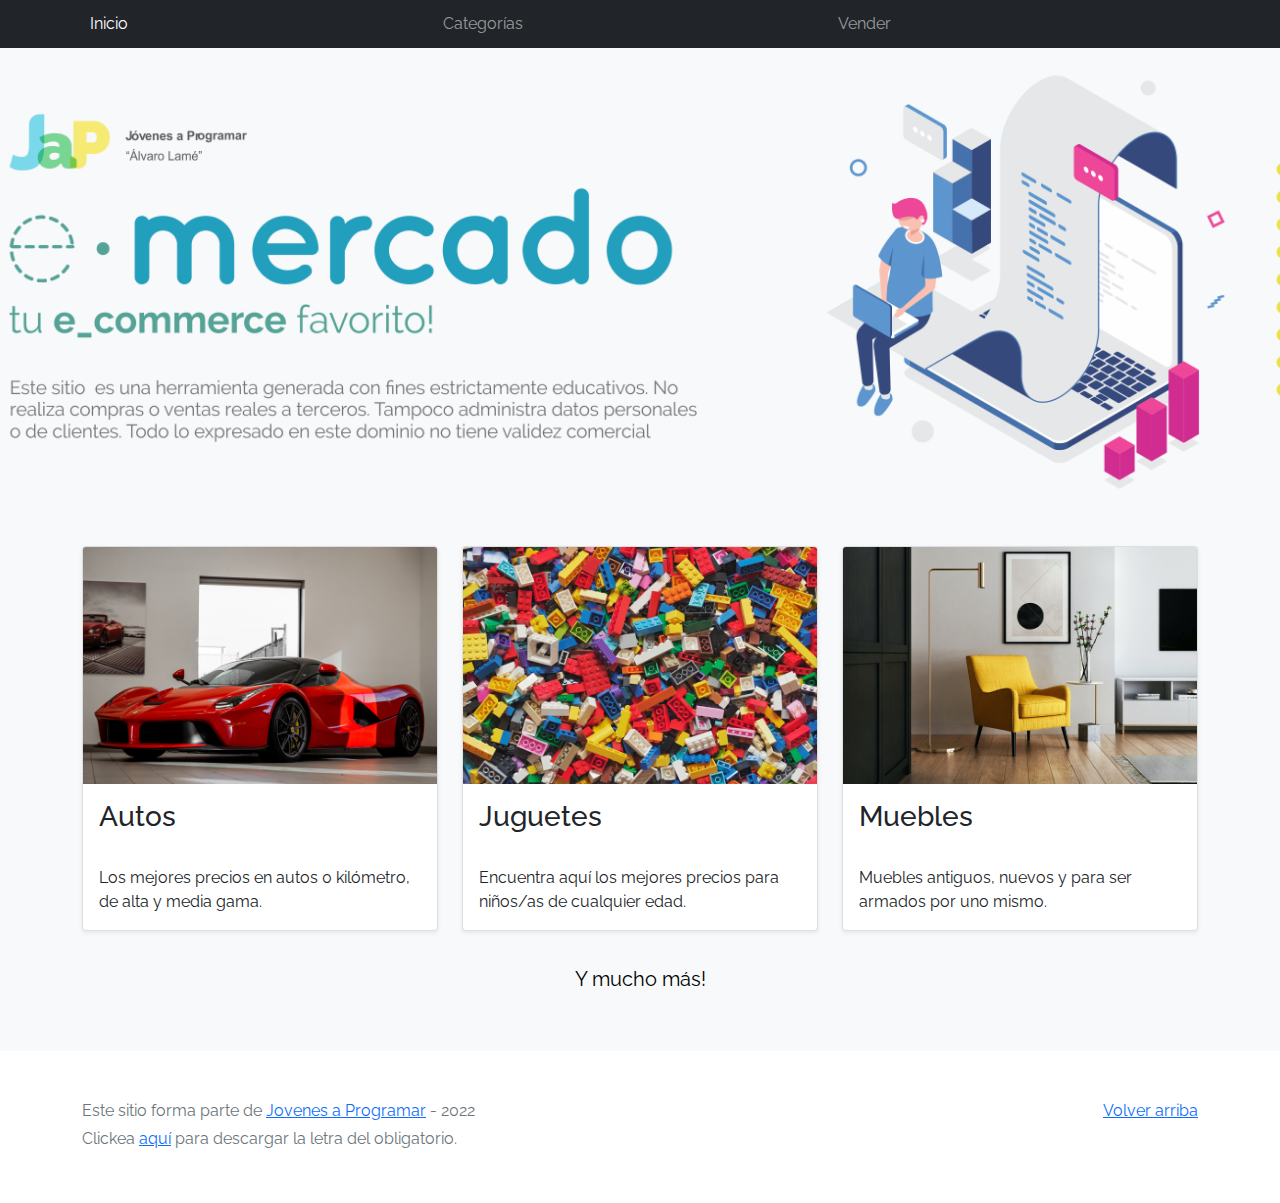
<file: index.html>
<!DOCTYPE html>
<html lang="es">

<head>
  <meta http-equiv="Content-Type" content="text/html; charset=UTF-8">
  <meta name="viewport" content="width=device-width, initial-scale=1, shrink-to-fit=no">
  <title>eMercado - Todo lo que busques está aquí</title>

  <link href="https://fonts.googleapis.com/css?family=Raleway:300,300i,400,400i,700,700i,900,900i" rel="stylesheet">
  <link href="css/bootstrap.min.css" rel="stylesheet">
  <link href="css/styles.css" rel="stylesheet">
</head>

<body>
  <nav class="navbar navbar-expand-lg navbar-dark bg-dark p-1">
    <div class="container">
      <button class="navbar-toggler" type="button" data-bs-toggle="collapse" data-bs-target="#navbarNav"
        aria-controls="navbarNav" aria-expanded="false" aria-label="Toggle navigation">
        <span class="navbar-toggler-icon"></span>
      </button>
      <div class="collapse navbar-collapse" id="navbarNav">
        <ul class="navbar-nav w-100 justify-content-between">
          <li class="nav-item">
            <a class="nav-link active" href="index.html">Inicio</a>
          </li>
          <li class="nav-item">
            <a class="nav-link" href="categories.html">Categorías</a>
          </li>
          <li class="nav-item">
            <a class="nav-link" href="sell.html">Vender</a>
          </li>
          <li class="nav-item">
          </li>
        </ul>
      </div>
    </div>
  </nav>
  <main>
    <div class="jumbotron text-center"></div>
    <div class="album py-5 bg-light">
      <div class="container">
        <div class="row">
          <div class="col-md-4">
            <div class="card mb-4 shadow-sm custom-card cursor-active" id="autos">
              <img class="bd-placeholder-img card-img-top" src="img/cars_index.jpg"
                alt="Imgagen representativa de la categoría 'Autos'">
              <h3 class="m-3">Autos</h3>
              <div class="card-body">
                <p class="card-text">Los mejores precios en autos 0 kilómetro, de alta y media gama.</p>
              </div>
            </div>
          </div>
          <div class="col-md-4">
            <div class="card mb-4 shadow-sm custom-card cursor-active" id="juguetes">
              <img class="bd-placeholder-img card-img-top" src="img/toys_index.jpg"
                alt="Imgagen representativa de la categoría 'Juguetes'">
              <h3 class="m-3">Juguetes</h3>
              <div class="card-body">
                <p class="card-text">Encuentra aquí los mejores precios para niños/as de cualquier edad.</p>
              </div>
            </div>
          </div>
          <div class="col-md-4">
            <div class="card mb-4 shadow-sm custom-card cursor-active" id="muebles">
              <img class="bd-placeholder-img card-img-top" src="img/furniture_index.jpg"
                alt="Imgagen representativa de la categoría 'Muebles'">
              <h3 class="m-3">Muebles</h3>
              <div class="card-body">
                <p class="card-text">Muebles antiguos, nuevos y para ser armados por uno mismo.</p>
              </div>
            </div>
          </div>
        </div>
        <div class="row">
          <a class="btn btn-light btn-lg btn-block" href="categories.html">Y mucho más!</a>
        </div>
      </div>
    </div>
  </main>
  <footer class="text-muted">
    <div class="container">
      <p class="float-end">
        <a href="#">Volver arriba</a>
      </p>
      <p>Este sitio forma parte de <a href="https://jovenesaprogramar.edu.uy/" target="_blank">Jovenes a Programar</a> -
        2022</p>
      <p>Clickea <a target="_blank" href="Letra.pdf">aquí</a> para descargar la letra del obligatorio.</p>
    </div>
  </footer>
  <script src="js/bootstrap.bundle.min.js"></script>
  <script src="js/index.js"></script>
  <script src="js/init.js"></script>
</body>

</html>
</file>
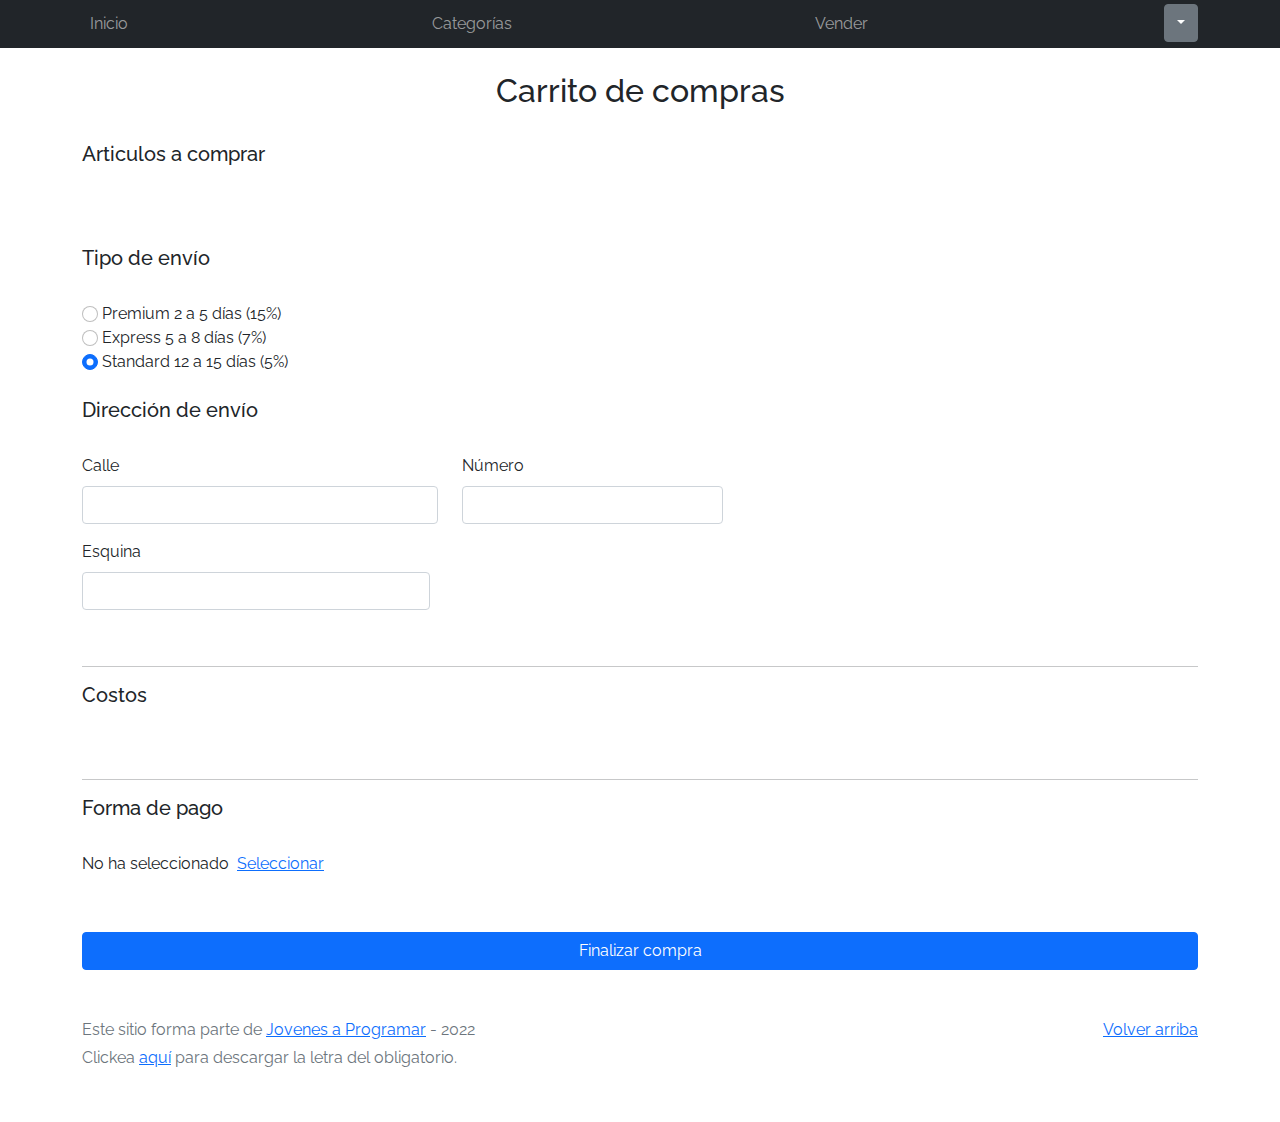
<file: cart.html>
<!DOCTYPE html>
<html lang="es">

<head>
  <meta http-equiv="Content-Type" content="text/html; charset=UTF-8">
  <meta name="viewport" content="width=device-width, initial-scale=1, shrink-to-fit=no">
  <title>eMercado - Todo lo que busques está aquí</title>
  <link href="https://fonts.googleapis.com/css?family=Raleway:300,300i,400,400i,700,700i,900,900i" rel="stylesheet">
  <link href="css/bootstrap.min.css" rel="stylesheet">
  <link href="css/font-awesome.min.css" rel="stylesheet">
  <link href="css/styles.css" rel="stylesheet">
</head>
<style>
  .cant {
    width: 70px;
  }

  .col-xs-12 {
    display: inline;
  }

  #addMsg {
    color: red;
  }
</style>

<body>
  <nav class="navbar navbar-expand-lg navbar-dark bg-dark p-1">
    <div class="container">
      <button class="navbar-toggler" type="button" data-bs-toggle="collapse" data-bs-target="#navbarNav"
        aria-controls="navbarNav" aria-expanded="false" aria-label="Toggle navigation">
        <span class="navbar-toggler-icon"></span>
      </button>
      <div class="collapse navbar-collapse" id="navbarNav">
        <ul class="navbar-nav w-100 justify-content-between">
          <li class="nav-item">
            <a class="nav-link" href="index.html">Inicio</a>
          </li>
          <li class="nav-item">
            <a class="nav-link" href="categories.html">Categorías</a>
          </li>
          <li class="nav-item">
            <a class="nav-link" href="sell.html">Vender</a>
          </li>
          <div class="dropdown">
            <button class="btn btn-secondary dropdown-toggle" type="button" id="dropdownMenuButton1"
              data-bs-toggle="dropdown" aria-expanded="false">

            </button>
            <ul class="dropdown-menu" aria-labelledby="dropdownMenuButton1">
              <li><a class="dropdown-item" href="cart.html">Mi carrito</a></li>
              <li><a class="dropdown-item" id="my-profile" href="my-profile.html">Mi perfil</a></li>
              <li><a class="dropdown-item" href="index.html">Cerrar sesión</a></li>
            </ul>
          </div>
        </ul>
      </div>
    </div>
  </nav>
  <main>
    <div class="container">
      <h2 class="text-center p-4">Carrito de compras</h2>
      <h5>Articulos a comprar</h5><br>
      <div id="cart-info">

      </div>
      <div id="envio-info">
        <br><br>

        <h5>Tipo de envío</h5><br>
        <form class="needs-validation" novalidate>
          <input type="radio" id="prem" name="fav_language" value="" class="form-check-input" checked>
          <label for="prem" class="form-check-label">Premium 2 a 5 días (15%)</label><br>
          <input type="radio" id="exp" name="fav_language" value="" class="form-check-input" checked>
          <label for="exp" class="form-check-label">Express 5 a 8 días (7%)</label><br>
          <input type="radio" id="stand" name="fav_language" value="" class="form-check-input" checked>
          <label for="stand" class="form-check-label">Standard 12 a 15 días (5%)</label>
          <div class="invalid-feedback">
            <p>Ingrese un tipo de envío</p>
          </div>
          <br><br>
          <h5>Dirección de envío</h5><br>

          <div class="row">

            <div class="col-md-4 mb-3">
              <label for="calle" class="form-label">Calle</label><br>
              <input type="text" id="calle" name="" value="" class="form-control" required>

              <div class="valid-feedback"></div>
              <div class="invalid-feedback">
                Ingresa una calle
              </div>
            </div>
            <div class="col-md-3 mb-3">
              <label for="numero" class="form-label">Número</label><br>
              <input type="text" id="numero" name="" value="" class="form-control" required>
              <div class="valid-feedback"></div>
              <div class="invalid-feedback">
                Ingresa un número
              </div>
            </div>
            <div class="row">
              <div class="col-md-4 mb-3">
                <label for="esquina" class="form-label">Esquina</label><br>
                <input type="text" id="esquina" name="" value="" class="form-control" required>
                <div class="valid-feedback"></div>
                <div class="invalid-feedback">
                  Ingresa una esquina
                </div>
              </div>
            </div>
            <div class="container"><br>
              <hr>
              <h5>Costos</h5><br>
            </div>

            <div id="costos">

            </div>

            <div>
              <br>
              <hr>
              <h5>Forma de pago</h5><br>
              <div class="row">
                <div class="col">
                  <p class="d-inline" id="addText">No ha seleccionado &nbsp;</p><a class="d-inline" href="#exampleModal"
                    data-bs-toggle="modal" data-bs-target="#exampleModal">Seleccionar</a>
                </div>
                <div id="addMsg">

                </div>
              </div>
            </div>



            <div class="d-grid gap-2" id="finalizar"><br><br>
              <button class="btn btn-primary" id="finalizar" type="submit">Finalizar compra</button>
            </div>
        </form>
      </div>

    </div>
  </main>
  <footer class="text-muted">
    <div class="container">
      <p class="float-end">
        <a href="#">Volver arriba</a>
      </p>
      <p>Este sitio forma parte de <a href="https://jovenesaprogramar.edu.uy/" target="_blank">Jovenes a Programar</a> -
        2022</p>
      <p>Clickea <a target="_blank" href="Letra.pdf">aquí</a> para descargar la letra del obligatorio.</p>
    </div>
  </footer>

  <div class="modal fade" id="exampleModal" tabindex="-1" aria-labelledby="exampleModalLabel" aria-hidden="true">
    <div class="modal-dialog">
      <div class="modal-content">
        <div class="modal-header">
          <h5 class="modal-title" id="exampleModalLabel">Forma de pago</h5>
          <button type="button" class="btn-close" data-bs-dismiss="modal" aria-label="Close"></button>
        </div>
        <div class="modal-body">
          <form class="needs-validation" novalidate>
            <input type="radio" id="tarj" name="ref" value="" checked onclick=disableSending()>
            <label for="tarj" class="form-label">Tarjeta de crédito</label>
            <hr>
            <div class="row">
              <div class="col-md-6 mb-3">
                <label for="number" class="form-label">Número de tarjeta</label><br>
                <input type="text" id="number" name="number" value="" class="form-control" required>
                <div class="valid-feedback"></div>
                <div class="invalid-feedback">

                </div><br>
              </div>
              <div class="col-md-4 mb-3">
                <label for="cod" class="form-label">Código de seg.</label><br>
                <input type="text" id="cod" name="codigo" value="" class="form-control" required>
                <div class="valid-feedback"></div>
                <div class="invalid-feedback">

                </div><br>
              </div>
              <div class="row">
                <div class="col-md-6 mb-3">
                  <label for="venc" class="form-label">Vencimiento (MM/AA)</label><br>
                  <input type="text" id="venc" name="venc" value="" class="form-control" required>
                  <div class="valid-feedback"></div>
                  <div class="invalid-feedback">

                  </div>
                </div>
              </div>
              <div>
                <input type="radio" id="transf" name="ref" value="" checked onclick=disableSending()>
                <label for="transf">Transferencia bancaria</label>
                <hr>
                <div class="col-md-6 mb-3">
                  <label for="cuenta" class="form-label">Número de cuenta</label><br>
                  <input type="text" id="cuenta" name="cuenta" value="" class="form-control" required>
                </div>
              </div>
            </div>

            <div class="modal-footer">
              <button type="button" class="btn btn-primary" data-bs-dismiss="modal">Cerrar</button>
            </div>
          </form>
        </div>

      </div>
    </div>
  </div>


  </div>
  <div id="spinner-wrapper">
    <div class="lds-ring">
      <div></div>
      <div></div>
      <div></div>
      <div></div>
    </div>
  </div>
  <script src="js/bootstrap.bundle.min.js"></script>
  <script src="js/init.js"></script>
  <script src="js/cart.js"></script>
</body>

</html>
</file>
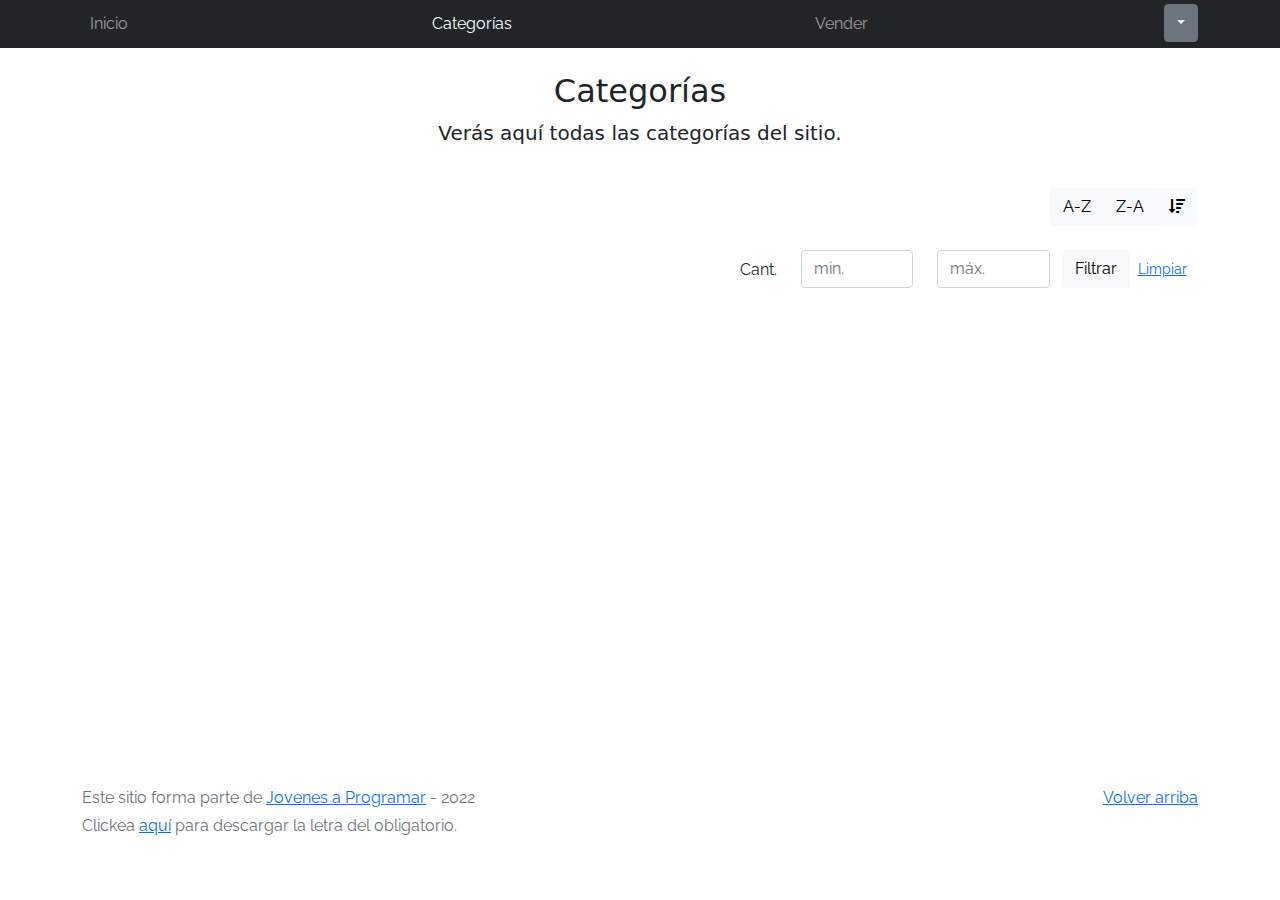
<file: categories.html>
<!DOCTYPE html>
<html lang="es">

<head>
  <meta http-equiv="Content-Type" content="text/html; charset=UTF-8">
  <meta name="viewport" content="width=device-width, initial-scale=1, shrink-to-fit=no">
  <title>eMercado - Todo lo que busques está aquí</title>

  <link href="https://fonts.googleapis.com/css?family=Raleway:300,300i,400,400i,700,700i,900,900i" rel="stylesheet">
  <link href="css/font-awesome.min.css" rel="stylesheet">
  <link href="css/bootstrap.min.css" rel="stylesheet">
  <link href="css/styles.css" rel="stylesheet">
</head>

<body>
  <nav class="navbar navbar-expand-lg navbar-dark bg-dark p-1">
    <div class="container">
      <button class="navbar-toggler" type="button" data-bs-toggle="collapse" data-bs-target="#navbarNav"
        aria-controls="navbarNav" aria-expanded="false" aria-label="Toggle navigation">
        <span class="navbar-toggler-icon"></span>
      </button>
      <div class="collapse navbar-collapse" id="navbarNav">
        <ul class="navbar-nav w-100 justify-content-between">
          <li class="nav-item">
            <a class="nav-link" href="index.html">Inicio</a>
          </li>
          <li class="nav-item">
            <a class="nav-link active" href="categories.html">Categorías</a>
          </li>
          <li class="nav-item">
            <a class="nav-link" href="sell.html">Vender</a>
          </li>
          <div class="dropdown">
            <button class="btn btn-secondary dropdown-toggle" type="button" id="dropdownMenuButton1" data-bs-toggle="dropdown" aria-expanded="false">
              
            </button>
            <ul class="dropdown-menu" aria-labelledby="dropdownMenuButton1">
              <li><a class="dropdown-item" href="cart.html">Mi carrito</a></li>
              <li><a class="dropdown-item" id="my-profile" href="my-profile.html">Mi perfil</a></li>
              <li><a class="dropdown-item" href="index.html">Cerrar sesión</a></li>
            </ul>
          </div>
        </ul>
      </div>
    </div>
  </nav>
  <main class="pb-5">
    <div class="text-center p-4">
      <h2>Categorías</h2>
      <p class="lead">Verás aquí todas las categorías del sitio.</p>
    </div>
    <div class="container">
      <div class="row">
        <div class="col text-end">
          <div class="btn-group btn-group-toggle mb-4" data-bs-toggle="buttons">
            <input type="radio" class="btn-check" name="options" id="sortAsc">
            <label class="btn btn-light" for="sortAsc">A-Z</label>
            <input type="radio" class="btn-check" name="options" id="sortDesc">
            <label class="btn btn-light" for="sortDesc">Z-A</label>
            <input type="radio" class="btn-check" name="options" id="sortByCount" checked>
            <label class="btn btn-light" for="sortByCount"><i class="fas fa-sort-amount-down mr-1"></i></label>
          </div>
        </div>
      </div>
      <div class="row">
        <div class="col-lg-6 offset-lg-6 col-md-12 mb-1 container">
          <div class="row container p-0 m-0">
            <div class="col">
              <p class="font-weight-normal text-end my-2">Cant.</p>
            </div>
            <div class="col">
              <input class="form-control" type="number" placeholder="min." id="rangeFilterCountMin">
            </div>
            <div class="col">
              <input class="form-control" type="number" placeholder="máx." id="rangeFilterCountMax">
            </div>
            <div class="col-3 p-0">
              <div class="btn-group" role="group">
                <button class="btn btn-light btn-block" id="rangeFilterCount">Filtrar</button>
                <button class="btn btn-link btn-sm" id="clearRangeFilter">Limpiar</button>
              </div>
            </div>
          </div>
        </div>
      </div>
      <div class="row">
        <div class="list-group" id="cat-list-container">
        </div>
      </div>
    </div>
  </main>
  <footer class="text-muted">
    <div class="container">
      <p class="float-end">
        <a href="#">Volver arriba</a>
      </p>
      <p>Este sitio forma parte de <a href="https://jovenesaprogramar.edu.uy/" target="_blank">Jovenes a Programar</a> -
        2022</p>
      <p>Clickea <a target="_blank" href="Letra.pdf">aquí</a> para descargar la letra del obligatorio.</p>
    </div>
  </footer>
  <div id="spinner-wrapper">
    <div class="lds-ring">
      <div></div>
      <div></div>
      <div></div>
      <div></div>
    </div>
  </div>
  <script src="js/bootstrap.bundle.min.js"></script>
  <script src="js/init.js"></script>
  <script src="js/categories.js"></script>
</body>

</html>
</file>
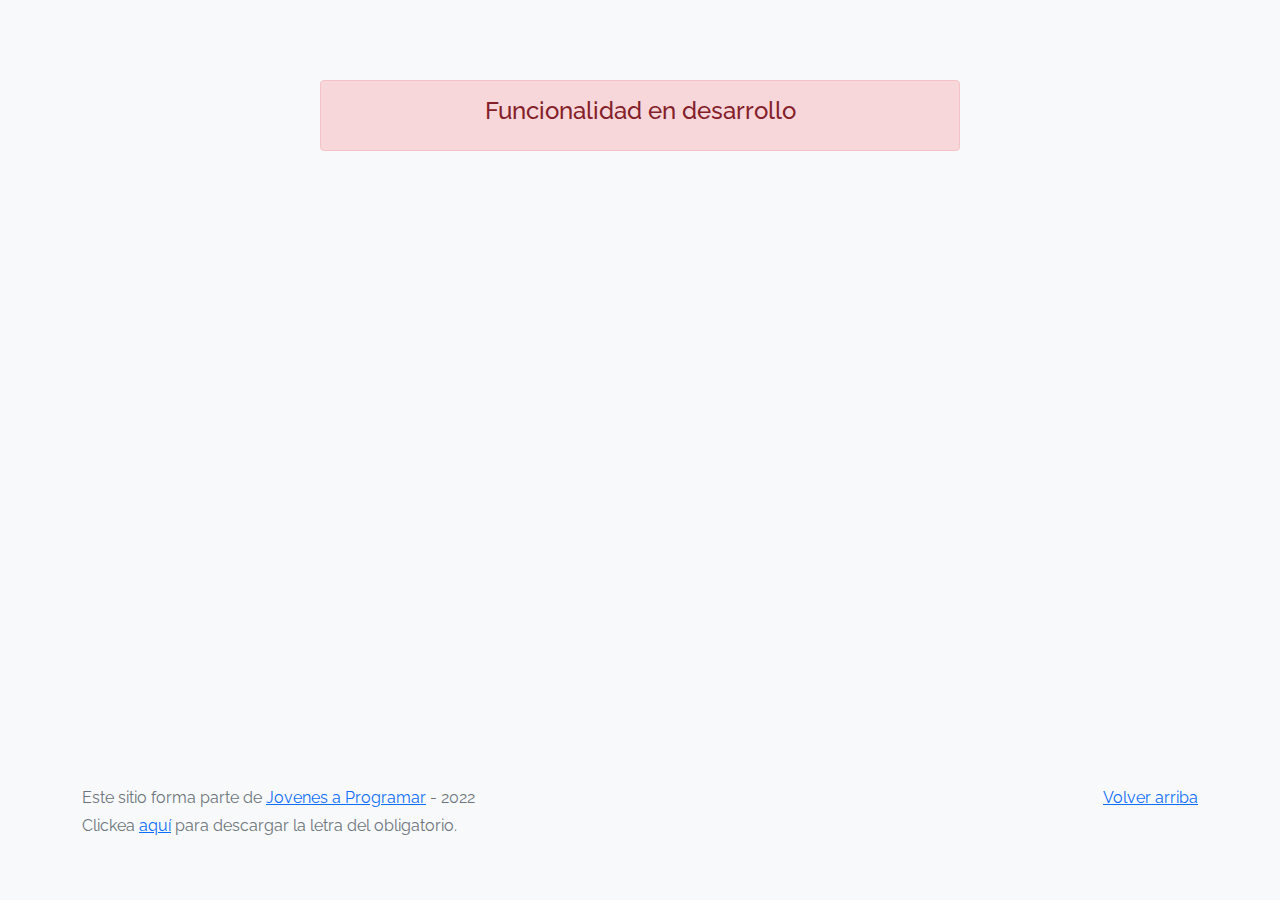
<file: login.html>
<!DOCTYPE html>
<html lang="es">

<head>
  <meta http-equiv="Content-Type" content="text/html; charset=UTF-8">
  <meta name="viewport" content="width=device-width, initial-scale=1, shrink-to-fit=no">
  <title>eMercado - Todo lo que busques está aquí</title>
  
  <link href="https://fonts.googleapis.com/css?family=Raleway:300,300i,400,400i,700,700i,900,900i" rel="stylesheet">
  <link href="css/bootstrap.min.css" rel="stylesheet">
  <link href="css/styles.css" rel="stylesheet">
  <style>
    body {
      background-color: rgb(248, 249, 250);
    }
  </style>
</head>

<body>
  <main class="mt-5">
    <div class="container">
      <div class="alert alert-danger text-center" role="alert">
        <h4 class="alert-heading">Funcionalidad en desarrollo</h4>
      </div>
    </div>
  </main>
  <footer class="text-muted">
    <div class="container">
      <p class="float-end">
        <a href="#">Volver arriba</a>
      </p>
      <p>Este sitio forma parte de <a href="https://jovenesaprogramar.edu.uy/" target="_blank">Jovenes a Programar</a> -
        2022</p>
      <p>Clickea <a target="_blank" href="Letra.pdf">aquí</a> para descargar la letra del obligatorio.</p>
    </div>
  </footer>
  <script src="js/login.js"></script>
</body>

</html>
</file>
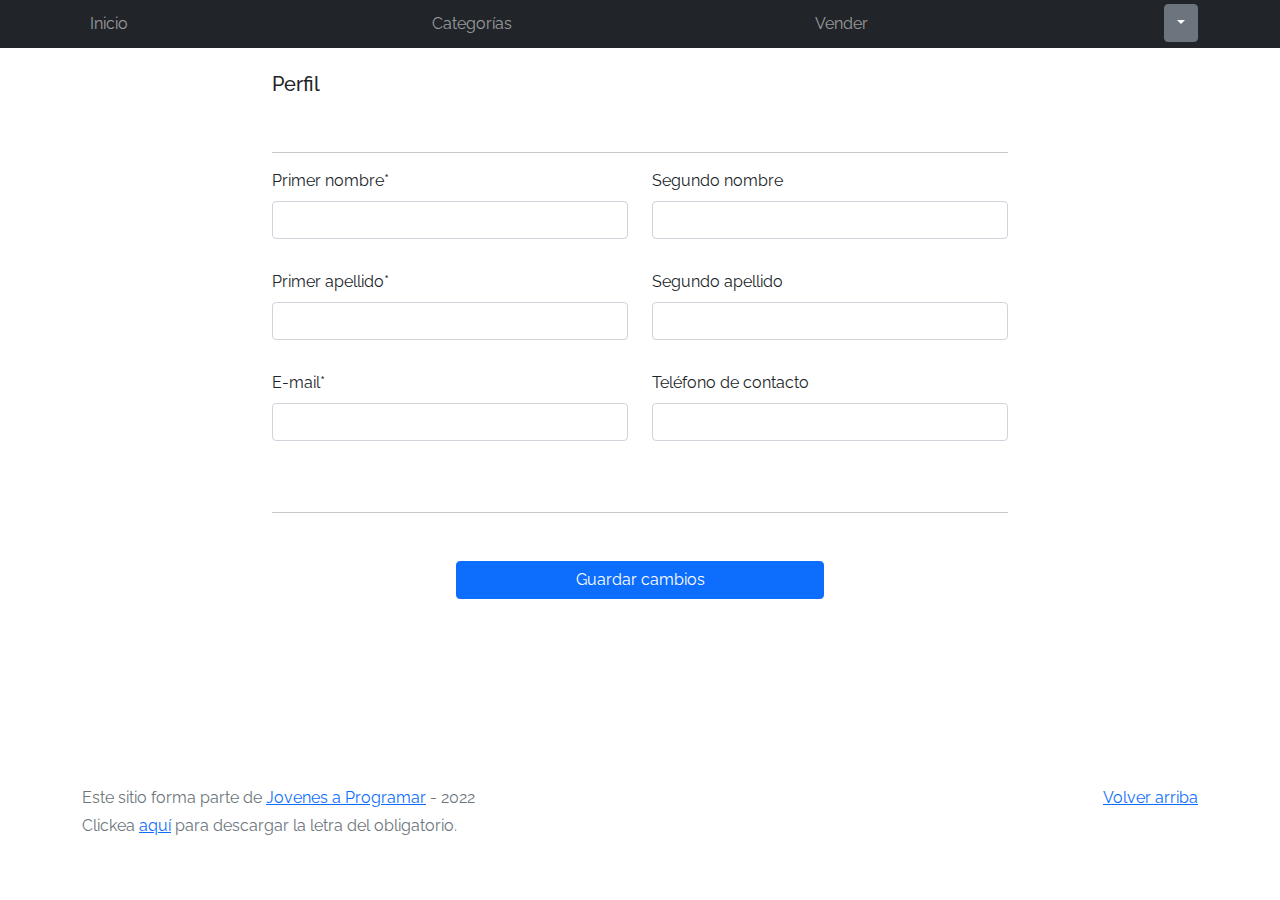
<file: my-profile.html>
<!DOCTYPE html>
<html lang="es">

<head>
  <meta http-equiv="Content-Type" content="text/html; charset=UTF-8">
  <meta name="viewport" content="width=device-width, initial-scale=1, shrink-to-fit=no">
  <title>eMercado - Todo lo que busques está aquí</title>
  <link href="https://fonts.googleapis.com/css?family=Raleway:300,300i,400,400i,700,700i,900,900i" rel="stylesheet">
  <link href="css/bootstrap.min.css" rel="stylesheet">
  <link href="css/styles.css" rel="stylesheet">
  <style>
    .bd-placeholder-img {
      font-size: 1.125rem;
      text-anchor: middle;
      -webkit-user-select: none;
      -moz-user-select: none;
      -ms-user-select: none;
      user-select: none;
    }

    @media (min-width: 768px) {
      .bd-placeholder-img-lg {
        font-size: 3.5rem;
      }
    }

    .casillas-control input:focus{
      outline: 0;
    }
    .casillas-control.success input {
      border-color: #09c372;
    }

    .casillas-control.error input {
      border-color: #ff3860;
    }

    .casillas-control .error {
      color: #ff3860;
      font-size: 12px;
      height: 15px;
    }
  </style>
</head>

<body>
  <nav class="navbar navbar-expand-lg navbar-dark bg-dark p-1">
    <div class="container">
      <button class="navbar-toggler" type="button" data-bs-toggle="collapse" data-bs-target="#navbarNav"
        aria-controls="navbarNav" aria-expanded="false" aria-label="Toggle navigation">
        <span class="navbar-toggler-icon"></span>
      </button>
      <div class="collapse navbar-collapse" id="navbarNav">
        <ul class="navbar-nav w-100 justify-content-between">
          <li class="nav-item">
            <a class="nav-link" href="index.html">Inicio</a>
          </li>
          <li class="nav-item">
            <a class="nav-link" href="categories.html">Categorías</a>
          </li>
          <li class="nav-item">
            <a class="nav-link" href="sell.html">Vender</a>
          </li>
          <div class="dropdown">
            <button class="btn btn-secondary dropdown-toggle" type="button" id="dropdownMenuButton1"
              data-bs-toggle="dropdown" aria-expanded="false">

            </button>
            <ul class="dropdown-menu" aria-labelledby="dropdownMenuButton1">
              <li><a class="dropdown-item" href="cart.html">Mi carrito</a></li>
              <li><a class="dropdown-item" id="my-profile" href="my-profile.html">Mi perfil</a></li>
              <li><a class="dropdown-item" href="index.html">Cerrar sesión</a></li>
            </ul>
          </div>
        </ul>
      </div>
    </div>
  </nav>
  <main>
    <div class="container">
      <br>
      <div class="row justify-content-md-center">
        <div class="col-md-8 order-md-1">
          <h5 class="mb-3">Perfil</h5><br>
          <hr>
          <div class="row">
            <div class="col-md-6 mb-3 casillas-control">
              <label for="firstname" class="form-label">Primer nombre*</label><br>
              <input type="text" id="firstname" name="" value="" class="form-control" required>
              <div class="error"></div>
            </div>
            <div class="col-md-6 mb-3">
              <label for="lastname" class="form-label">Segundo nombre</label><br>
              <input type="text" id="lastname" name="" value="" class="form-control">
            </div>
          </div>
          <div class="row">
            <div class="col-md-6 mb-3 casillas-control">
              <label for="firstsurname" class="form-label">Primer apellido*</label><br>
              <input type="text" id="firstsurname" name="" value="" class="form-control" required>
              <div class="error"></div>
            </div>
            <div class="col-md-6 mb-3">
              <label for="secondsurname" class="form-label">Segundo apellido</label><br>
              <input type="text" id="secondsurname" name="" value="" class="form-control">
            </div>
          </div>
          <div class="row">
            <div class="col-md-6 mb-3 casillas-control">
              <label for="casilla-email" class="form-label">E-mail*</label><br>
              <input type="email" id="casilla-email" name="" value="" class="form-control" required>
              <div class="error"></div>
            </div>
            <div class="col-md-6 mb-3">
              <label for="number" class="form-label">Teléfono de contacto</label><br>
              <input type="text" id="number" name="" value="" class="form-control">
            </div>
          </div>
          <br>
          <hr>
          <div class="d-grid gap-2 col-6 mx-auto" id=""><br>
            <button class="btn btn-primary" id="btn-save" type="submit">Guardar cambios</button>
          </div>
        </div>
      </div>
    </div>
  </main>
  <footer class="text-muted">
    <div class="container">
      <p class="float-end">
        <a href="#">Volver arriba</a>
      </p>
      <p>Este sitio forma parte de <a href="https://jovenesaprogramar.edu.uy/" target="_blank">Jovenes a Programar</a> -
        2022</p>
      <p>Clickea <a target="_blank" href="Letra.pdf">aquí</a> para descargar la letra del obligatorio.</p>
    </div>
  </footer>
  <script src="js/bootstrap.bundle.min.js"></script>
  <script src="js/init.js"></script>
  <script src="js/my-profile.js"></script>
</body>

</html>
</file>
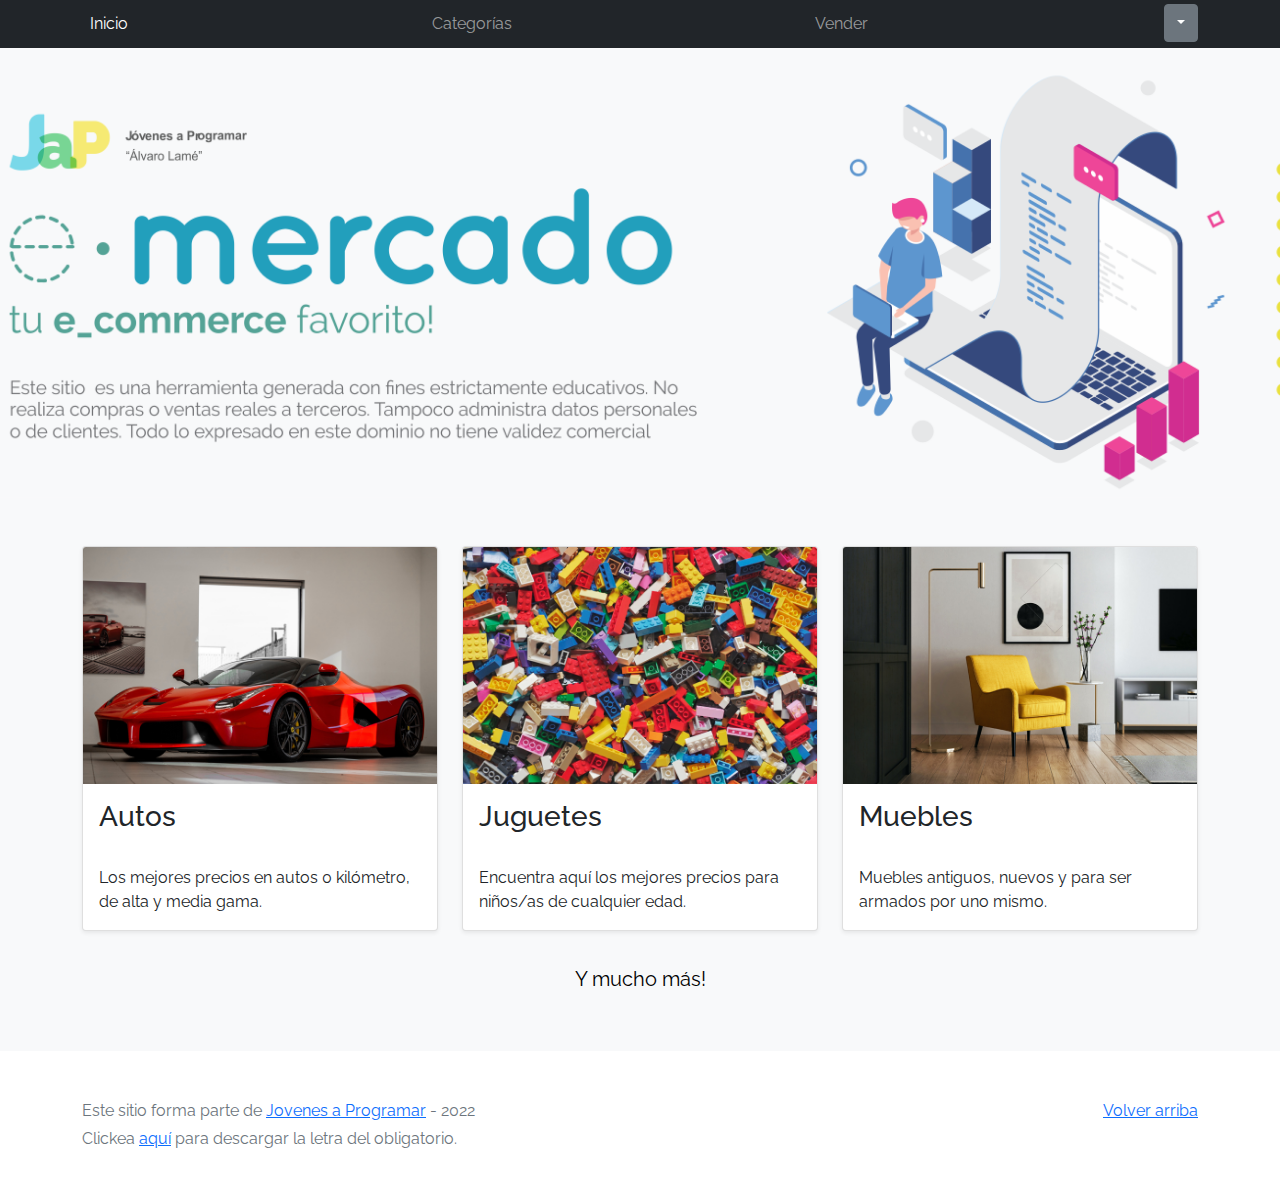
<file: principal.html>
<!DOCTYPE html>
<html lang="es">

<head>
  <meta http-equiv="Content-Type" content="text/html; charset=UTF-8">
  <meta name="viewport" content="width=device-width, initial-scale=1, shrink-to-fit=no">
  <title>eMercado - Todo lo que busques está aquí</title>

  <link href="https://fonts.googleapis.com/css?family=Raleway:300,300i,400,400i,700,700i,900,900i" rel="stylesheet">
  <link href="css/bootstrap.min.css" rel="stylesheet">
  <link href="css/styles.css" rel="stylesheet">
</head>

<body>
  <nav class="navbar navbar-expand-lg navbar-dark bg-dark p-1">
    <div class="container">
      <button class="navbar-toggler" type="button" data-bs-toggle="collapse" data-bs-target="#navbarNav"
        aria-controls="navbarNav" aria-expanded="false" aria-label="Toggle navigation">
        <span class="navbar-toggler-icon"></span>
      </button>
      <div class="collapse navbar-collapse" id="navbarNav">
        <ul class="navbar-nav w-100 justify-content-between">
          <li class="nav-item">
            <a class="nav-link active" href="principal.html">Inicio</a>
          </li>
          <li class="nav-item">
            <a class="nav-link" href="categories.html">Categorías</a>
          </li>
          <li class="nav-item">
            <a class="nav-link" href="sell.html">Vender</a>
          </li>
          <div class="dropdown">
            <button class="btn btn-secondary dropdown-toggle" type="button" id="dropdownMenuButton1" data-bs-toggle="dropdown" aria-expanded="false">
              
            </button>
            <ul class="dropdown-menu" aria-labelledby="dropdownMenuButton1">
              <li><a class="dropdown-item" href="cart.html">Mi carrito</a></li>
              <li><a class="dropdown-item" id="my-profile" href="my-profile.html">Mi perfil</a></li>
              <li><a class="dropdown-item" href="index.html">Cerrar sesión</a></li>
            </ul>
          </div>
        </ul>
      </div>
    </div>
  </nav>
  <main>
    <div class="jumbotron text-center"></div>
    <div class="album py-5 bg-light">
      <div class="container">
        <div class="row">
          <div class="col-md-4">
            <div class="card mb-4 shadow-sm custom-card cursor-active" id="autos">
              <img class="bd-placeholder-img card-img-top" src="img/cars_index.jpg"
                alt="Imgagen representativa de la categoría 'Autos'">
              <h3 class="m-3">Autos</h3>
              <div class="card-body">
                <p class="card-text">Los mejores precios en autos 0 kilómetro, de alta y media gama.</p>
              </div>
            </div>
          </div>
          <div class="col-md-4">
            <div class="card mb-4 shadow-sm custom-card cursor-active" id="juguetes">
              <img class="bd-placeholder-img card-img-top" src="img/toys_index.jpg"
                alt="Imgagen representativa de la categoría 'Juguetes'">
              <h3 class="m-3">Juguetes</h3>
              <div class="card-body">
                <p class="card-text">Encuentra aquí los mejores precios para niños/as de cualquier edad.</p>
              </div>
            </div>
          </div>
          <div class="col-md-4">
            <div class="card mb-4 shadow-sm custom-card cursor-active" id="muebles">
              <img class="bd-placeholder-img card-img-top" src="img/furniture_index.jpg"
                alt="Imgagen representativa de la categoría 'Muebles'">
              <h3 class="m-3">Muebles</h3>
              <div class="card-body">
                <p class="card-text">Muebles antiguos, nuevos y para ser armados por uno mismo.</p>
              </div>
            </div>
          </div>
        </div>
        <div class="row">
          <a class="btn btn-light btn-lg btn-block" href="categories.html">Y mucho más!</a>
        </div>
      </div>
    </div>
  </main>
  <footer class="text-muted">
    <div class="container">
      <p class="float-end">
        <a href="#">Volver arriba</a>
      </p>
      <p>Este sitio forma parte de <a href="https://jovenesaprogramar.edu.uy/" target="_blank">Jovenes a Programar</a> -
        2022</p>
      <p>Clickea <a target="_blank" href="Letra.pdf">aquí</a> para descargar la letra del obligatorio.</p>
    </div>
  </footer>
  <script src="js/bootstrap.bundle.min.js"></script>
  <script src="js/index.js"></script>
  <script src="js/init.js"></script>
</body>

</html>
</file>
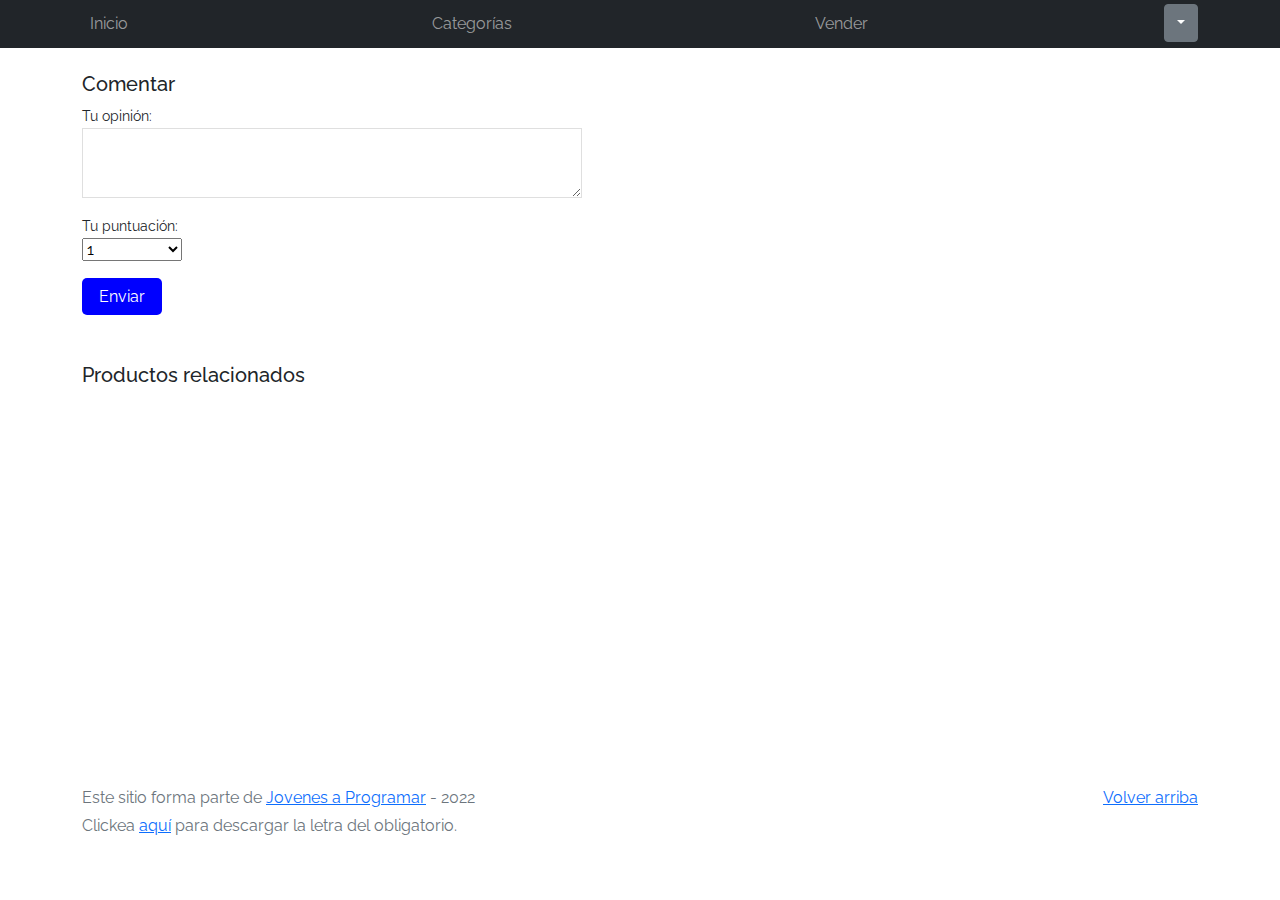
<file: product-info.html>
<!DOCTYPE html>
<html lang="es">

<head>
  <meta http-equiv="Content-Type" content="text/html; charset=UTF-8">
  <meta name="viewport" content="width=device-width, initial-scale=1, shrink-to-fit=no">
  <title>eMercado - Todo lo que busques está aquí</title>

  <link href="https://fonts.googleapis.com/css?family=Raleway:300,300i,400,400i,700,700i,900,900i" rel="stylesheet">
  <link href="css/font-awesome.min.css" rel="stylesheet">
  <link href="css/bootstrap.min.css" rel="stylesheet">
  <link href="css/styles.css" rel="stylesheet">
</head>
<style>
  .puntos {
    width: 100px;
  }

  .boton-ingreso{
      border-radius: 5px;
      border-color:transparent;
      background-color: blue;
      color: white;
      width: 80px;
      height: 37px;
    }
    .boton-ingreso:hover{
      background-color: rgb(6, 117, 207);
    }

</style>

<body>
  <nav class="navbar navbar-expand-lg navbar-dark bg-dark p-1">
    <div class="container">
      <button class="navbar-toggler" type="button" data-bs-toggle="collapse" data-bs-target="#navbarNav"
        aria-controls="navbarNav" aria-expanded="false" aria-label="Toggle navigation">
        <span class="navbar-toggler-icon"></span>
      </button>
      <div class="collapse navbar-collapse" id="navbarNav">
        <ul class="navbar-nav w-100 justify-content-between">
          <li class="nav-item">
            <a class="nav-link" href="index.html">Inicio</a>
          </li>
          <li class="nav-item">
            <a class="nav-link" href="categories.html">Categorías</a>
          </li>
          <li class="nav-item">
            <a class="nav-link" href="sell.html">Vender</a>
          </li>
          <div class="dropdown">
            <button class="btn btn-secondary dropdown-toggle" type="button" id="dropdownMenuButton1" data-bs-toggle="dropdown" aria-expanded="false">
              
            </button>
            <ul class="dropdown-menu" aria-labelledby="dropdownMenuButton1">
              <li><a class="dropdown-item" href="cart.html">Mi carrito</a></li>
              <li><a class="dropdown-item" id="my-profile" href="my-profile.html">Mi perfil</a></li>
              <li><a class="dropdown-item" href="index.html">Cerrar sesión</a></li>
            </ul>
          </div>
        </ul>
      </div>
    </div>
  </nav>
  <main>
    <div class="container">
      <div class="row">
      <div id="info">
      
      </div>
      <div id="comments">
        
      </div>
      <div id="newcomments">
      <br>
      <h5>Comentar</h5>
      <small>Tu opinión:</small>
      <textarea class="list-group-item list-group-item-action cursor-active" id="comentario" name="comment" style="width:500px; height:70px;"></textarea>
      <p></p>
      <label for="puntos"><small>Tu puntuación:</small></label>
      <br>
      <select class="puntos" id="puntos" name="puntos">
        <option value="1">1</option>
        <option value="2">2</option>
        <option value="3">3</option>
        <option value="4">4</option>
        <option value="5">5</option>
      </select>
      <p></p>
      <button class="boton-ingreso" id="agregar" type="button">Enviar</button>
      </div>
      <div class="productos-rel"></div>
      <br><br>
      <h5>Productos relacionados</h5>
    </div>
      <div class="col-3" id="productos-rel">
       
      </div>
     </div>
    </div>
  </main>
  <footer class="text-muted">
    <div class="container">
      <p class="float-end">
        <a href="#">Volver arriba</a>
      </p>
      <p>Este sitio forma parte de <a href="https://jovenesaprogramar.edu.uy/" target="_blank">Jovenes a Programar</a> -
        2022</p>
      <p>Clickea <a target="_blank" href="Letra.pdf">aquí</a> para descargar la letra del obligatorio.</p>
    </div>
  </footer>
  <div id="spinner-wrapper">
    <div class="lds-ring">
      <div></div>
      <div></div>
      <div></div>
      <div></div>
    </div>
  </div>
  <script src="js/bootstrap.bundle.min.js"></script>
  <script src="js/init.js"></script>
  <script src="js/product-info.js"></script>
</body>

</html>
</file>
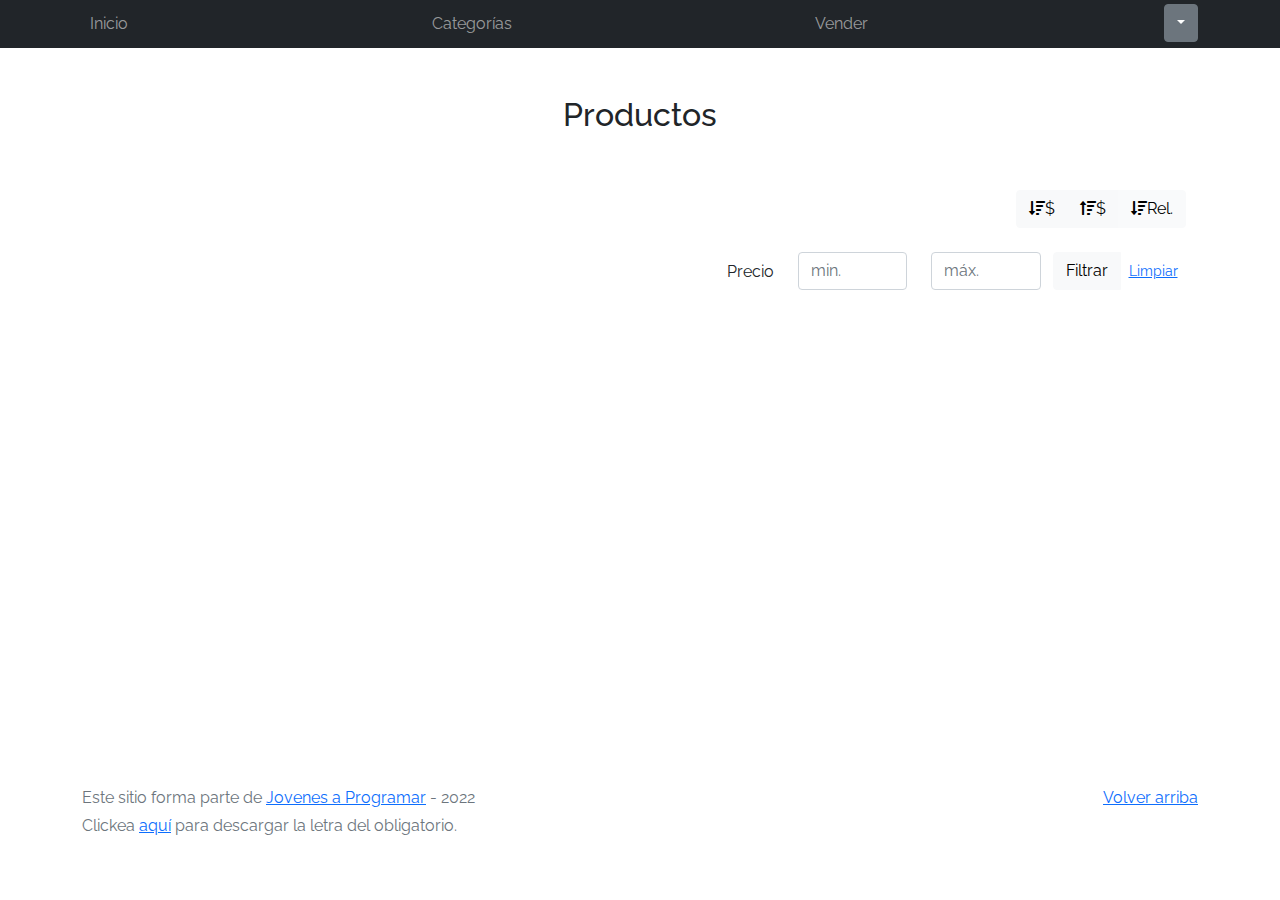
<file: products.html>
<!DOCTYPE html>
<html lang="es">

<head>
  <meta http-equiv="Content-Type" content="text/html; charset=UTF-8">
  <meta name="viewport" content="width=device-width, initial-scale=1, shrink-to-fit=no">
  <title>eMercado - Todo lo que busques está aquí</title>

  <link href="https://fonts.googleapis.com/css?family=Raleway:300,300i,400,400i,700,700i,900,900i" rel="stylesheet">
  <link href="css/font-awesome.min.css" rel="stylesheet">
  <link href="css/bootstrap.min.css" rel="stylesheet">
  <link href="css/styles.css" rel="stylesheet">
</head>

<body>
  <nav class="navbar navbar-expand-lg navbar-dark bg-dark p-1">
    <div class="container">
      <button class="navbar-toggler" type="button" data-bs-toggle="collapse" data-bs-target="#navbarNav"
        aria-controls="navbarNav" aria-expanded="false" aria-label="Toggle navigation">
        <span class="navbar-toggler-icon"></span>
      </button>
      <div class="collapse navbar-collapse" id="navbarNav">
        <ul class="navbar-nav w-100 justify-content-between">
          <li class="nav-item">
            <a class="nav-link" href="index.html">Inicio</a>
          </li>
          <li class="nav-item">
            <a class="nav-link" href="categories.html">Categorías</a>
          </li>
          <li class="nav-item">
            <a class="nav-link" href="sell.html">Vender</a>
          </li>
          <div class="dropdown">
            <button class="btn btn-secondary dropdown-toggle" type="button" id="dropdownMenuButton1" data-bs-toggle="dropdown" aria-expanded="false">
              
            </button>
            <ul class="dropdown-menu" aria-labelledby="dropdownMenuButton1">
              <li><a class="dropdown-item" href="cart.html">Mi carrito</a></li>
              <li><a class="dropdown-item" id="my-profile" href="my-profile.html">Mi perfil</a></li>
              <li><a class="dropdown-item" href="index.html">Cerrar sesión</a></li>
            </ul>
          </div>
        </ul>
      </div>
    </div>
  </nav>
  <main class="pb-5 container">
    <div class="text-center p-4">
      <br>
      <h2 class="productos">Productos</h2>
      <br>
    </div>
      <div class="container">
        <div class="row">
          <div class="col text-end">
            <div class="btn-group btn-group-toggle mb-4" data-bs-toggle="buttons">
              <input type="radio" class="btn-check" name="options" id="sortDesc" checked>
              <label class="btn btn-light" for="sortDesc"><i class="fas fa-sort-amount-down mr-1"></i>$</label>
              <input type="radio" class="btn-check" name="options" id="sortAsc" checked>
              <label class="btn btn-light" for="sortAsc"><i class="fas fa-sort-amount-up mr-1"></i>$</label>
              <input type="radio" class="btn-check" name="options" id="sortByCount" checked>
              <label class="btn btn-light" for="sortByCount"><i class="fas fa-sort-amount-down mr-1"></i>Rel.</label>
            </div>
          </div>
        </div>
        <div class="row">
          <div class="col-lg-6 offset-lg-6 col-md-12 mb-1 container">
            <div class="row container p-0 m-0">
              <div class="col">
                <p class="font-weight-normal text-end my-2">Precio</p>
              </div>
              <div class="col">
                <input class="form-control" type="number" placeholder="min." id="rangeFilterCountMin">
              </div>
              <div class="col">
                <input class="form-control" type="number" placeholder="máx." id="rangeFilterCountMax">
              </div>
              <div class="col-3 p-0">
                <div class="btn-group" role="group">
                  <button class="btn btn-light btn-block" id="rangeFilterCount">Filtrar</button>
                  <button class="btn btn-link btn-sm" id="clearRangeFilter">Limpiar</button>
                </div>
              </div>
            </div>
          </div>
        </div>
      <div id="productos">

        </div>     
      </div>
    </div>
  </main>
  <footer class="text-muted">
    <div class="container">
      <p class="float-end">
        <a href="#">Volver arriba</a>
      </p>
      <p>Este sitio forma parte de <a href="https://jovenesaprogramar.edu.uy/" target="_blank">Jovenes a Programar</a> -
        2022</p>
      <p>Clickea <a target="_blank" href="Letra.pdf">aquí</a> para descargar la letra del obligatorio.</p>
    </div>
  </footer>
  <div id="spinner-wrapper">
    <div class="lds-ring">
      <div></div>
      <div></div>
      <div></div>
      <div></div>
    </div>
  </div>
  <script src="js/bootstrap.bundle.min.js"></script>
  <script src="js/init.js"></script>
  <script src="js/products.js"></script>
</body>

</html>
</file>
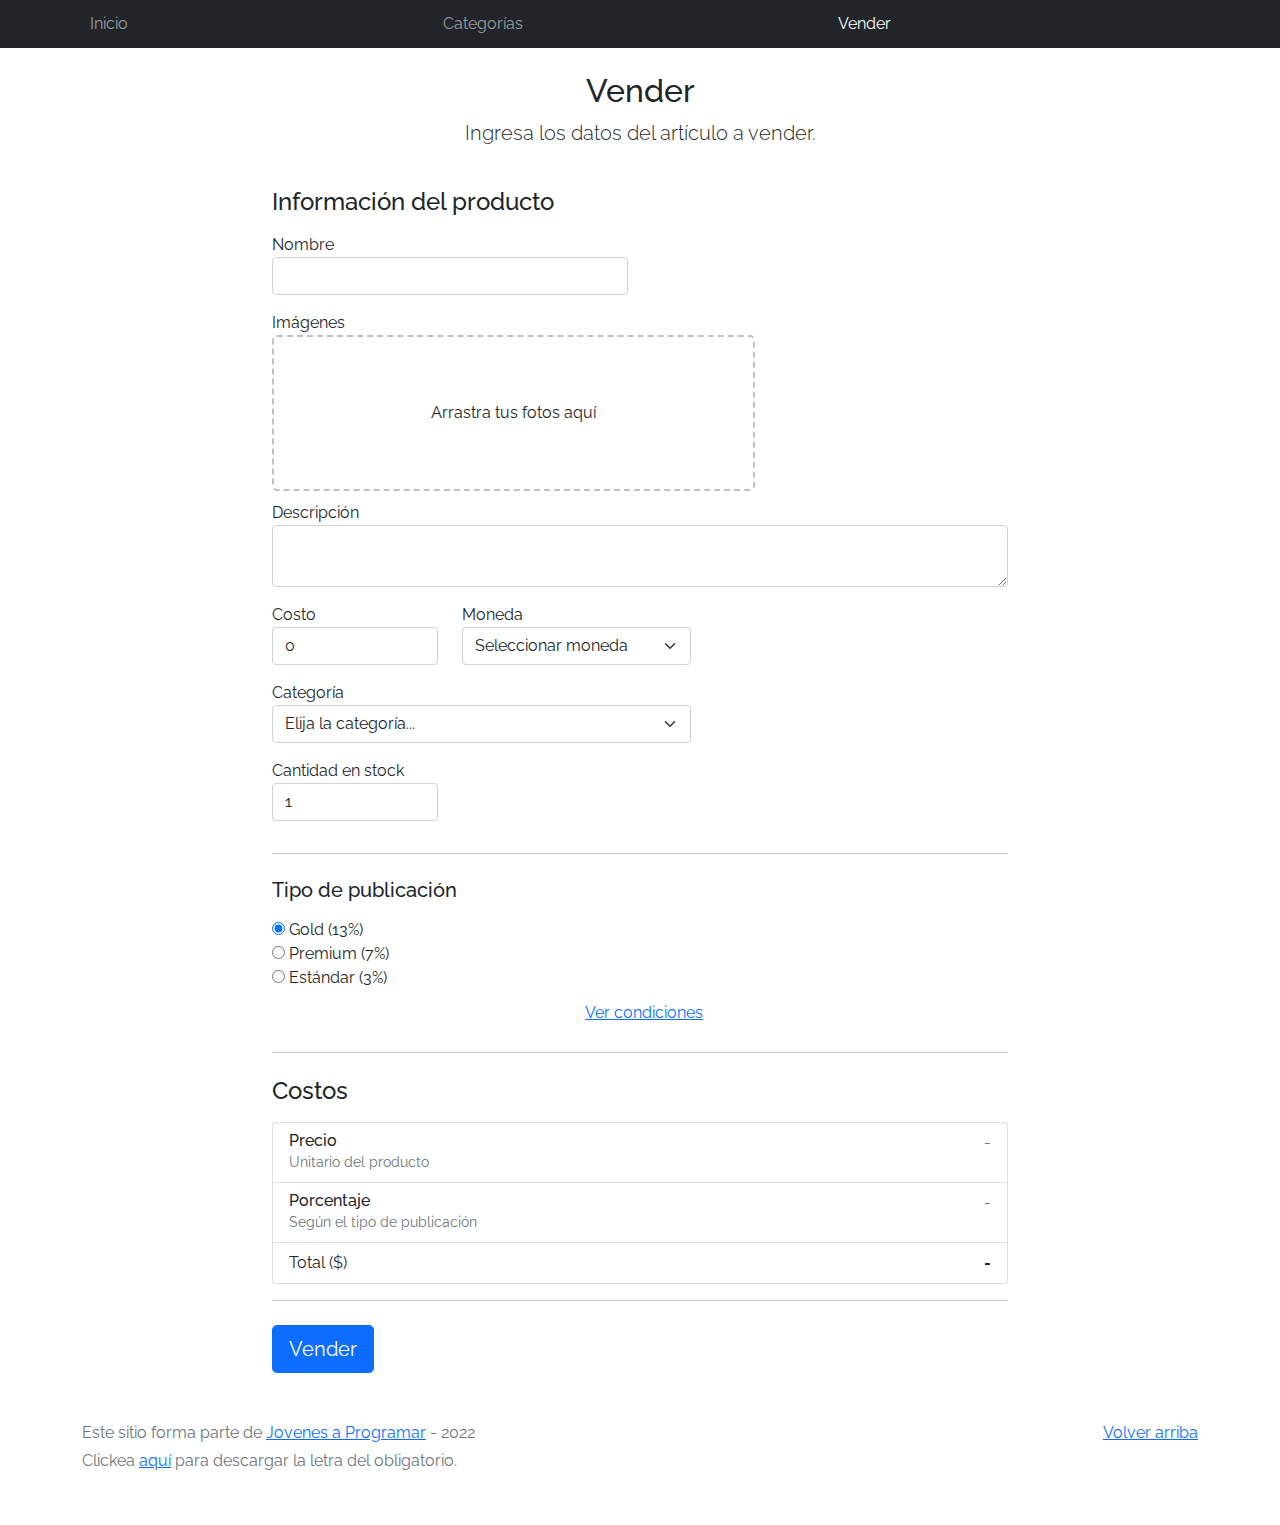
<file: sell.html>
<!DOCTYPE html>
<html lang="es">

<head>
  <meta http-equiv="Content-Type" content="text/html; charset=UTF-8">
  <meta name="viewport" content="width=device-width, initial-scale=1, shrink-to-fit=no">
  <title>eMercado - Todo lo que busques está aquí</title>
  <link href="https://fonts.googleapis.com/css?family=Raleway:300,300i,400,400i,700,700i,900,900i" rel="stylesheet">
  <link href="css/bootstrap.min.css" rel="stylesheet">
  <link href="css/dropzone.css" rel="stylesheet">
  <link href="css/styles.css" rel="stylesheet">
</head>

<body>
  <nav class="navbar navbar-expand-lg navbar-dark bg-dark p-1">
    <div class="container">
      <button class="navbar-toggler" type="button" data-bs-toggle="collapse" data-bs-target="#navbarNav"
        aria-controls="navbarNav" aria-expanded="false" aria-label="Toggle navigation">
        <span class="navbar-toggler-icon"></span>
      </button>
      <div class="collapse navbar-collapse" id="navbarNav">
        <ul class="navbar-nav w-100 justify-content-between">
          <li class="nav-item">
            <a class="nav-link" href="index.html">Inicio</a>
          </li>
          <li class="nav-item">
            <a class="nav-link" href="categories.html">Categorías</a>
          </li>
          <li class="nav-item">
            <a class="nav-link active" href="sell.html">Vender</a>
          </li>
          <li class="nav-item">
          </li>
        </ul>
      </div>
    </div>
  </nav>
  <div class="container">
    <div class="text-center p-4">
      <h2>Vender</h2>
      <p class="lead">Ingresa los datos del artículo a vender.</p>
    </div>
    <div class="row justify-content-md-center">
      <div class="col-md-8 order-md-1">
        <h4 class="mb-3">Información del producto</h4>
        <form class="needs-validation" id="sell-info">
          <div class="row">
            <div class="col-md-6 mb-3">
              <label for="productName">Nombre</label>
              <input type="text" class="form-control" id="productName" value="" name="productName">
              <div class="invalid-feedback">
                Ingresa un nombre
              </div>
            </div>
          </div>
          <div class="row">
            <div class="col-md-8 order-md-1">
              <label>Imágenes</label>
              <div class="needsclick dz-clickable" id="file-upload">
                <div class="dz-message needsclick">
                  Arrastra tus fotos aquí<br>
                </div>
              </div>
            </div>
          </div>
          <div class="row">
            <div class="col-md-12 mb-3">
              <label for="productDescription">Descripción</label>
              <textarea name="productDescription" class="form-control" id="productDescription"></textarea>
            </div>
          </div>
          <div class="row">
            <div class="col-md-3 mb-3">
              <label for="productCostInput">Costo</label>
              <input type="number" name="productCostInput" class="form-control" id="productCostInput" placeholder="" required="" value="0"
                min="0">
              <div class="invalid-feedback">
                El costo debe ser mayor que 0.
              </div>
            </div>
            <div class="col-md-4 mb-3">
              <label for="productCurrency">Moneda</label>
              <select name="productCurrency" class="form-select custom-select d-block w-100" id="productCurrency" required>
                <option value="" hidden selected>Seleccionar moneda</option>
                <option>Pesos Uruguayos (UYU)</option>
                <option>Dólares (USD)</option>
              </select>
              <div class="invalid-feedback">
                Ingresa una categoría válida.
              </div>
            </div>
          </div>
          <div class="row">
            <div class="col-md-7 mb-3">
              <label for="productCategory">Categoría</label>
              <select name="productCategory" class="custom-select form-select d-block w-100" id="productCategory">
                <option value="">Elija la categoría...</option>
                <option>Autos</option>
                <option>Juguetes</option>
                <option>Muebles</option>
                <option>Herramientas</option>
                <option>Computadoras</option>
                <option>Vestimenta</option>
              </select>
              <div class="invalid-feedback">
                Por favor ingresa una categoría válida.
              </div>
            </div>
          </div>
          <div class="row">
            <div class="col-md-3 mb-3">
              <label for="productCountInput">Cantidad en stock</label>
              <input type="number" name="productCountInput" class="form-control" id="productCountInput"  required value="1"
                min="0">
              <div class="invalid-feedback">
                La cantidad es requerida.
              </div>
            </div>
          </div>
          <hr class="mb-4">
          <h5 class="mb-3">Tipo de publicación</h5>
          <div class="d-block my-3">
            <div class="custom-control custom-radio">
              <input id="goldradio" name="publicationType" type="radio" class="custom-control-input" checked=""
                required="">
              <label class="custom-control-label" for="goldradio">Gold (13%)</label>
            </div>
            <div class="custom-control custom-radio">
              <input id="premiumradio" name="publicationType" type="radio" class="custom-control-input" required="">
              <label class="custom-control-label" for="premiumradio">Premium (7%)</label>
            </div>
            <div class="custom-control custom-radio">
              <input id="standardradio" name="publicationType" type="radio" class="custom-control-input" required="">
              <label class="custom-control-label" for="standardradio">Estándar (3%)</label>
            </div>
            <div class="row">
              <button type="button" class="m-1 btn btn-link" data-bs-toggle="modal"
                data-bs-target="#contidionsModal">Ver
                condiciones</button>
            </div>
          </div>
          <hr class="mb-4">
          <h4 class="mb-3">Costos</h4>
          <ul class="list-group mb-3">
            <li class="list-group-item d-flex justify-content-between lh-condensed">
              <div>
                <h6 class="my-0">Precio</h6>
                <small class="text-muted">Unitario del producto</small>
              </div>
              <span class="text-muted" id="productCostText">-</span>
            </li>
            <li class="list-group-item d-flex justify-content-between lh-condensed">
              <div>
                <h6 class="my-0">Porcentaje</h6>
                <small class="text-muted">Según el tipo de publicación</small>
              </div>
              <span class="text-muted" id="comissionText">-</span>
            </li>
            <li class="list-group-item d-flex justify-content-between">
              <span>Total ($)</span>
              <strong id="totalCostText">-</strong>
            </li>
          </ul>
          <hr class="mb-4">
          <button class="btn btn-primary btn-lg" type="submit">Vender</button>
        </form>
      </div>
    </div>
  </div>
  <footer class="text-muted">
    <div class="container">
      <p class="float-end">
        <a href="#">Volver arriba</a>
      </p>
      <p>Este sitio forma parte de <a href="https://jovenesaprogramar.edu.uy/" target="_blank">Jovenes a Programar</a> -
        2022</p>
      <p>Clickea <a target="_blank" href="Letra.pdf">aquí</a> para descargar la letra del obligatorio.</p>
    </div>
  </footer>

  <div class="alert alert-primary-dismissible fade" id="alertResult" role="alert">
    <span id="resultSpan"></span>
  </div>

  <div class="modal fade" tabindex="-1" role="dialog" id="contidionsModal">
    <div class="modal-dialog" role="document">
      <div class="modal-content">
        <div class="modal-header">
          <h5 class="modal-title">Condiciones de publicación</h5>
        </div>
        <div class="modal-body">
          <div class="container">
            <div class="row">
              <h5 class="text-warning">Gold (13%)</h5>
              <p class="muted text-justify">Tu producto se verá de forma promocionada en portada, además de las
                condiciones de Premium y Estándar.</p>
            </div>
            <hr>
            <div class="row">
              <h5 class="text-primary">Premium (7%)</h5>
              <p class="muted text-justify">Se mostrará el producto en los primeros lugares de resultados de búsqueda,
                así cómo cuando se ingrese a la categoría que pertenezca.</p>
            </div>
            <hr>
            <div class="row">
              <h5 class="text-secondary">Estándar (3%)</h5>
              <p class="muted text-justify">El producto se listará en la categoría correspondiente, así como en los
                resultados de búsquedas que coincidan con las palabras claves en el nombre.</p>
            </div>
          </div>
        </div>
        <div class="modal-footer">
          <button type="button" class="btn btn-primary" data-bs-dismiss="modal">Cerrar</button>
        </div>
      </div>
    </div>
  </div>
  <div id="spinner-wrapper">
    <div class="lds-ring">
      <div></div>
      <div></div>
      <div></div>
      <div></div>
    </div>
  </div>
  <script src="js/bootstrap.bundle.min.js"></script>
  <script src="js/dropzone.js"></script>
  <script src="js/init.js"></script>
  <script src="js/sell.js"></script>
</body>

</html>
</file>
<file: css/styles.css>
.jumbotron,
.card-body,
.container,
.site-header {
  font-family: 'Raleway', serif !important;
}

.jumbotron .display-4 {
  font-weight: bold;
}

nav a {
  text-decoration: none;
}

.bd-placeholder-img {
  font-size: 1.125rem;
  text-anchor: middle;
  -webkit-user-select: none;
  -moz-user-select: none;
  -ms-user-select: none;
  user-select: none;
}

@media (min-width: 768px) {
  .bd-placeholder-img-lg {
    font-size: 3.5rem;
  }
}

.jumbotron {
  height: 50vh;
  padding: 5em inherit;
  margin-bottom: 0;
  background-color: #53C0FB;
  background: url('../img/cover_back.png');
  background-size: cover;
  background-position: center;
  background-repeat: no-repeat;
  color: black;
  font-weight: bold;
}

@media (min-width: 768px) {
  .jumbotron {
    padding-top: 6rem;
    padding-bottom: 6rem;
  }
}

.jumbotron p:last-child {
  margin-bottom: 0;
}

.jumbotron-heading {
  font-weight: 300;
}

.jumbotron .container {
  max-width: 40rem;
  background-color: rgba(255, 255, 255, 0.5);
  border-radius: 10px;
  text-shadow: 1px 1px 2px grey;
}

.jumbotron .lead {
  font-size: 38px;
}

footer {
  padding-top: 3rem;
  padding-bottom: 3rem;
}

footer p {
  margin-bottom: .25rem;
}

.site-header a {
  color: white;
  transition: ease-in-out color .15s;
}

.site-header .dropdown-menu a {
  color: black;
}

.dropzone {
  border: 2px dashed #0087F7;
  border-radius: 5px;
  background: white;
}

.img-fit {
  max-height: 100%;
}

.alert {
  position: fixed;
  top: 80px;
  width: 50%;
  left: 50%;
  transform: translate(-50%, 0);
}

.lds-ring {
  display: inline-block;
  position: relative;
  width: 64px;
  height: 64px;
  top: 50%;
  left: 50%;
}

.cursor-active {
  cursor: pointer;
}

.left {
  float: left;
  padding: 4px;
  background-color: rgba(255, 255, 255, 0.5);
}

.lds-ring div {
  box-sizing: border-box;
  display: block;
  position: absolute;
  width: 51px;
  height: 51px;
  margin: 6px;
  border: 6px solid #fff;
  border-radius: 50%;
  animation: lds-ring 1.2s cubic-bezier(0.5, 0, 0.5, 1) infinite;
  border-color: #fff transparent transparent transparent;
}

.lds-ring div:nth-child(1) {
  animation-delay: -0.45s;
}

.lds-ring div:nth-child(2) {
  animation-delay: -0.3s;
}

.lds-ring div:nth-child(3) {
  animation-delay: -0.15s;
}

@keyframes lds-ring {
  0% {
    transform: rotate(0deg);
  }

  100% {
    transform: rotate(360deg);
  }
}

.signin {
  width: 100%;
  max-width: 330px;
  padding: 15px;
  margin: auto;
}

#spinner-wrapper {
  position: fixed;
  background-color: rgba(0, 0, 0, 0.5);
  width: 100%;
  height: 100%;
  top: 0;
  left: 0;
  z-index: 1021;
  display: none;
}

main {
  min-height: calc(100vh - 210px);
}

a.custom-card,
a.custom-card:hover {
  color: inherit;
  text-decoration: inherit;
}

.checked {
  color: orange;
}
</file>
<file: css/dropzone.css>
/*
 * The MIT License
 * Copyright (c) 2012 Matias Meno <m@tias.me>
 */
.dropzone, .dropzone * {
  box-sizing: border-box; }

.dropzone {
  position: relative; }
  .dropzone .dz-preview {
    position: relative;
    display: inline-block;
    width: 120px;
    margin: 0.5em; }
    .dropzone .dz-preview .dz-progress {
      display: block;
      height: 15px;
      border: 1px solid #aaa; }
      .dropzone .dz-preview .dz-progress .dz-upload {
        display: block;
        height: 100%;
        width: 0;
        background: green; }
    .dropzone .dz-preview .dz-error-message {
      color: red;
      display: none; }
    .dropzone .dz-preview.dz-error .dz-error-message, .dropzone .dz-preview.dz-error .dz-error-mark {
      display: block; }
    .dropzone .dz-preview.dz-success .dz-success-mark {
      display: block; }
    .dropzone .dz-preview .dz-error-mark, .dropzone .dz-preview .dz-success-mark {
      position: absolute;
      display: none;
      left: 30px;
      top: 30px;
      width: 54px;
      height: 58px;
      left: 50%;
      margin-left: -27px; }

@-webkit-keyframes passing-through {
  0% {
    opacity: 0;
    -webkit-transform: translateY(40px);
    -moz-transform: translateY(40px);
    -ms-transform: translateY(40px);
    -o-transform: translateY(40px);
    transform: translateY(40px); }
  30%, 70% {
    opacity: 1;
    -webkit-transform: translateY(0px);
    -moz-transform: translateY(0px);
    -ms-transform: translateY(0px);
    -o-transform: translateY(0px);
    transform: translateY(0px); }
  100% {
    opacity: 0;
    -webkit-transform: translateY(-40px);
    -moz-transform: translateY(-40px);
    -ms-transform: translateY(-40px);
    -o-transform: translateY(-40px);
    transform: translateY(-40px); } }
@-moz-keyframes passing-through {
  0% {
    opacity: 0;
    -webkit-transform: translateY(40px);
    -moz-transform: translateY(40px);
    -ms-transform: translateY(40px);
    -o-transform: translateY(40px);
    transform: translateY(40px); }
  30%, 70% {
    opacity: 1;
    -webkit-transform: translateY(0px);
    -moz-transform: translateY(0px);
    -ms-transform: translateY(0px);
    -o-transform: translateY(0px);
    transform: translateY(0px); }
  100% {
    opacity: 0;
    -webkit-transform: translateY(-40px);
    -moz-transform: translateY(-40px);
    -ms-transform: translateY(-40px);
    -o-transform: translateY(-40px);
    transform: translateY(-40px); } }
@keyframes passing-through {
  0% {
    opacity: 0;
    -webkit-transform: translateY(40px);
    -moz-transform: translateY(40px);
    -ms-transform: translateY(40px);
    -o-transform: translateY(40px);
    transform: translateY(40px); }
  30%, 70% {
    opacity: 1;
    -webkit-transform: translateY(0px);
    -moz-transform: translateY(0px);
    -ms-transform: translateY(0px);
    -o-transform: translateY(0px);
    transform: translateY(0px); }
  100% {
    opacity: 0;
    -webkit-transform: translateY(-40px);
    -moz-transform: translateY(-40px);
    -ms-transform: translateY(-40px);
    -o-transform: translateY(-40px);
    transform: translateY(-40px); } }
@-webkit-keyframes slide-in {
  0% {
    opacity: 0;
    -webkit-transform: translateY(40px);
    -moz-transform: translateY(40px);
    -ms-transform: translateY(40px);
    -o-transform: translateY(40px);
    transform: translateY(40px); }
  30% {
    opacity: 1;
    -webkit-transform: translateY(0px);
    -moz-transform: translateY(0px);
    -ms-transform: translateY(0px);
    -o-transform: translateY(0px);
    transform: translateY(0px); } }
@-moz-keyframes slide-in {
  0% {
    opacity: 0;
    -webkit-transform: translateY(40px);
    -moz-transform: translateY(40px);
    -ms-transform: translateY(40px);
    -o-transform: translateY(40px);
    transform: translateY(40px); }
  30% {
    opacity: 1;
    -webkit-transform: translateY(0px);
    -moz-transform: translateY(0px);
    -ms-transform: translateY(0px);
    -o-transform: translateY(0px);
    transform: translateY(0px); } }
@keyframes slide-in {
  0% {
    opacity: 0;
    -webkit-transform: translateY(40px);
    -moz-transform: translateY(40px);
    -ms-transform: translateY(40px);
    -o-transform: translateY(40px);
    transform: translateY(40px); }
  30% {
    opacity: 1;
    -webkit-transform: translateY(0px);
    -moz-transform: translateY(0px);
    -ms-transform: translateY(0px);
    -o-transform: translateY(0px);
    transform: translateY(0px); } }
@-webkit-keyframes pulse {
  0% {
    -webkit-transform: scale(1);
    -moz-transform: scale(1);
    -ms-transform: scale(1);
    -o-transform: scale(1);
    transform: scale(1); }
  10% {
    -webkit-transform: scale(1.1);
    -moz-transform: scale(1.1);
    -ms-transform: scale(1.1);
    -o-transform: scale(1.1);
    transform: scale(1.1); }
  20% {
    -webkit-transform: scale(1);
    -moz-transform: scale(1);
    -ms-transform: scale(1);
    -o-transform: scale(1);
    transform: scale(1); } }
@-moz-keyframes pulse {
  0% {
    -webkit-transform: scale(1);
    -moz-transform: scale(1);
    -ms-transform: scale(1);
    -o-transform: scale(1);
    transform: scale(1); }
  10% {
    -webkit-transform: scale(1.1);
    -moz-transform: scale(1.1);
    -ms-transform: scale(1.1);
    -o-transform: scale(1.1);
    transform: scale(1.1); }
  20% {
    -webkit-transform: scale(1);
    -moz-transform: scale(1);
    -ms-transform: scale(1);
    -o-transform: scale(1);
    transform: scale(1); } }
@keyframes pulse {
  0% {
    -webkit-transform: scale(1);
    -moz-transform: scale(1);
    -ms-transform: scale(1);
    -o-transform: scale(1);
    transform: scale(1); }
  10% {
    -webkit-transform: scale(1.1);
    -moz-transform: scale(1.1);
    -ms-transform: scale(1.1);
    -o-transform: scale(1.1);
    transform: scale(1.1); }
  20% {
    -webkit-transform: scale(1);
    -moz-transform: scale(1);
    -ms-transform: scale(1);
    -o-transform: scale(1);
    transform: scale(1); } }
#file-upload, #file-upload * {
  box-sizing: border-box; }

#file-upload {
  min-height: 150px;
  border: 2px dashed silver;
  border-radius: 5px;
  background: white;
margin-bottom: 10px;}
  #file-upload.dz-clickable {
    cursor: pointer; }
    #file-upload.dz-clickable * {
      cursor: default; }
    #file-upload.dz-clickable .dz-message, #file-upload.dz-clickable .dz-message * {
      cursor: pointer; }
  #file-upload.dz-started .dz-message {
    display: none; }
  #file-upload.dz-drag-hover {
    border-style: solid; }
    #file-upload.dz-drag-hover .dz-message {
      opacity: 0.5; }
  #file-upload .dz-message {
    text-align: center;
    margin: 4em 0; }
  #file-upload .dz-preview {
    position: relative;
    display: inline-block;
    vertical-align: top;
    margin: 16px;
    min-height: 100px; }
    #file-upload .dz-preview:hover {
      z-index: 1000; }
      #file-upload .dz-preview:hover .dz-details {
        opacity: 1; }
    #file-upload .dz-preview.dz-file-preview .dz-image {
      border-radius: 20px;
      background: #999;
      background: linear-gradient(to bottom, #eee, #ddd); }
    #file-upload .dz-preview.dz-file-preview .dz-details {
      opacity: 1; }
    #file-upload .dz-preview.dz-image-preview {
      background: white; }
      #file-upload .dz-preview.dz-image-preview .dz-details {
        -webkit-transition: opacity 0.2s linear;
        -moz-transition: opacity 0.2s linear;
        -ms-transition: opacity 0.2s linear;
        -o-transition: opacity 0.2s linear;
        transition: opacity 0.2s linear; }
    #file-upload .dz-preview .dz-remove {
      font-size: 14px;
      text-align: center;
      display: block;
      cursor: pointer;
      border: none; }
      #file-upload .dz-preview .dz-remove:hover {
        text-decoration: underline; }
    #file-upload .dz-preview:hover .dz-details {
      opacity: 1; }
    #file-upload .dz-preview .dz-details {
      z-index: 20;
      position: absolute;
      top: 0;
      left: 0;
      opacity: 0;
      font-size: 13px;
      min-width: 100%;
      max-width: 100%;
      padding: 2em 1em;
      text-align: center;
      color: rgba(0, 0, 0, 0.9);
      line-height: 150%; }
      #file-upload .dz-preview .dz-details .dz-size {
        margin-bottom: 1em;
        font-size: 16px; }
      #file-upload .dz-preview .dz-details .dz-filename {
        white-space: nowrap; }
        #file-upload .dz-preview .dz-details .dz-filename:hover span {
          border: 1px solid rgba(200, 200, 200, 0.8);
          background-color: rgba(255, 255, 255, 0.8); }
        #file-upload .dz-preview .dz-details .dz-filename:not(:hover) {
          overflow: hidden;
          text-overflow: ellipsis; }
          #file-upload .dz-preview .dz-details .dz-filename:not(:hover) span {
            border: 1px solid transparent; }
      #file-upload .dz-preview .dz-details .dz-filename span, #file-upload .dz-preview .dz-details .dz-size span {
        background-color: rgba(255, 255, 255, 0.4);
        padding: 0 0.4em;
        border-radius: 3px; }
    #file-upload .dz-preview:hover .dz-image img {
      -webkit-transform: scale(1.05, 1.05);
      -moz-transform: scale(1.05, 1.05);
      -ms-transform: scale(1.05, 1.05);
      -o-transform: scale(1.05, 1.05);
      transform: scale(1.05, 1.05);
      -webkit-filter: blur(8px);
      filter: blur(8px); }
    #file-upload .dz-preview .dz-image {
      border-radius: 20px;
      overflow: hidden;
      width: 120px;
      height: 120px;
      position: relative;
      display: block;
      z-index: 10; }
      #file-upload .dz-preview .dz-image img {
        display: block; }
    #file-upload .dz-preview.dz-success .dz-success-mark {
      -webkit-animation: passing-through 3s cubic-bezier(0.77, 0, 0.175, 1);
      -moz-animation: passing-through 3s cubic-bezier(0.77, 0, 0.175, 1);
      -ms-animation: passing-through 3s cubic-bezier(0.77, 0, 0.175, 1);
      -o-animation: passing-through 3s cubic-bezier(0.77, 0, 0.175, 1);
      animation: passing-through 3s cubic-bezier(0.77, 0, 0.175, 1); }
    #file-upload .dz-preview.dz-error .dz-error-mark {
      opacity: 1;
      -webkit-animation: slide-in 3s cubic-bezier(0.77, 0, 0.175, 1);
      -moz-animation: slide-in 3s cubic-bezier(0.77, 0, 0.175, 1);
      -ms-animation: slide-in 3s cubic-bezier(0.77, 0, 0.175, 1);
      -o-animation: slide-in 3s cubic-bezier(0.77, 0, 0.175, 1);
      animation: slide-in 3s cubic-bezier(0.77, 0, 0.175, 1); }
    #file-upload .dz-preview .dz-success-mark, #file-upload .dz-preview .dz-error-mark {
      pointer-events: none;
      opacity: 0;
      z-index: 500;
      position: absolute;
      display: block;
      top: 50%;
      left: 50%;
      margin-left: -27px;
      margin-top: -27px; }
      #file-upload .dz-preview .dz-success-mark svg, #file-upload .dz-preview .dz-error-mark svg {
        display: block;
        width: 54px;
        height: 54px; }
    #file-upload .dz-preview.dz-processing .dz-progress {
      opacity: 1;
      -webkit-transition: all 0.2s linear;
      -moz-transition: all 0.2s linear;
      -ms-transition: all 0.2s linear;
      -o-transition: all 0.2s linear;
      transition: all 0.2s linear; }
    #file-upload .dz-preview.dz-complete .dz-progress {
      opacity: 0;
      -webkit-transition: opacity 0.4s ease-in;
      -moz-transition: opacity 0.4s ease-in;
      -ms-transition: opacity 0.4s ease-in;
      -o-transition: opacity 0.4s ease-in;
      transition: opacity 0.4s ease-in; }
    #file-upload .dz-preview:not(.dz-processing) .dz-progress {
      -webkit-animation: pulse 6s ease infinite;
      -moz-animation: pulse 6s ease infinite;
      -ms-animation: pulse 6s ease infinite;
      -o-animation: pulse 6s ease infinite;
      animation: pulse 6s ease infinite; }
    #file-upload .dz-preview .dz-progress {
      opacity: 1;
      z-index: 1000;
      pointer-events: none;
      position: absolute;
      height: 16px;
      left: 50%;
      top: 50%;
      margin-top: -8px;
      width: 80px;
      margin-left: -40px;
      background: rgba(255, 255, 255, 0.9);
      -webkit-transform: scale(1);
      border-radius: 8px;
      overflow: hidden; }
      #file-upload .dz-preview .dz-progress .dz-upload {
        background: #333;
        background: linear-gradient(to bottom, #666, #444);
        position: absolute;
        top: 0;
        left: 0;
        bottom: 0;
        width: 0;
        -webkit-transition: width 300ms ease-in-out;
        -moz-transition: width 300ms ease-in-out;
        -ms-transition: width 300ms ease-in-out;
        -o-transition: width 300ms ease-in-out;
        transition: width 300ms ease-in-out; }
    #file-upload .dz-preview.dz-error .dz-error-message {
      display: block; }
    #file-upload .dz-preview.dz-error:hover .dz-error-message {
      opacity: 1;
      pointer-events: auto; }
    #file-upload .dz-preview .dz-error-message {
      pointer-events: none;
      z-index: 1000;
      position: absolute;
      display: block;
      display: none;
      opacity: 0;
      -webkit-transition: opacity 0.3s ease;
      -moz-transition: opacity 0.3s ease;
      -ms-transition: opacity 0.3s ease;
      -o-transition: opacity 0.3s ease;
      transition: opacity 0.3s ease;
      border-radius: 8px;
      font-size: 13px;
      top: 130px;
      left: -10px;
      width: 140px;
      background: #be2626;
      background: linear-gradient(to bottom, #be2626, #a92222);
      padding: 0.5em 1.2em;
      color: white; }
      #file-upload .dz-preview .dz-error-message:after {
        content: '';
        position: absolute;
        top: -6px;
        left: 64px;
        width: 0;
        height: 0;
        border-left: 6px solid transparent;
        border-right: 6px solid transparent;
        border-bottom: 6px solid #be2626; }

#file-upload .dz-preview.dz-error .dz-error-message, #file-upload .dz-preview.dz-error .dz-error-mark{
  display: none;
}
</file>
